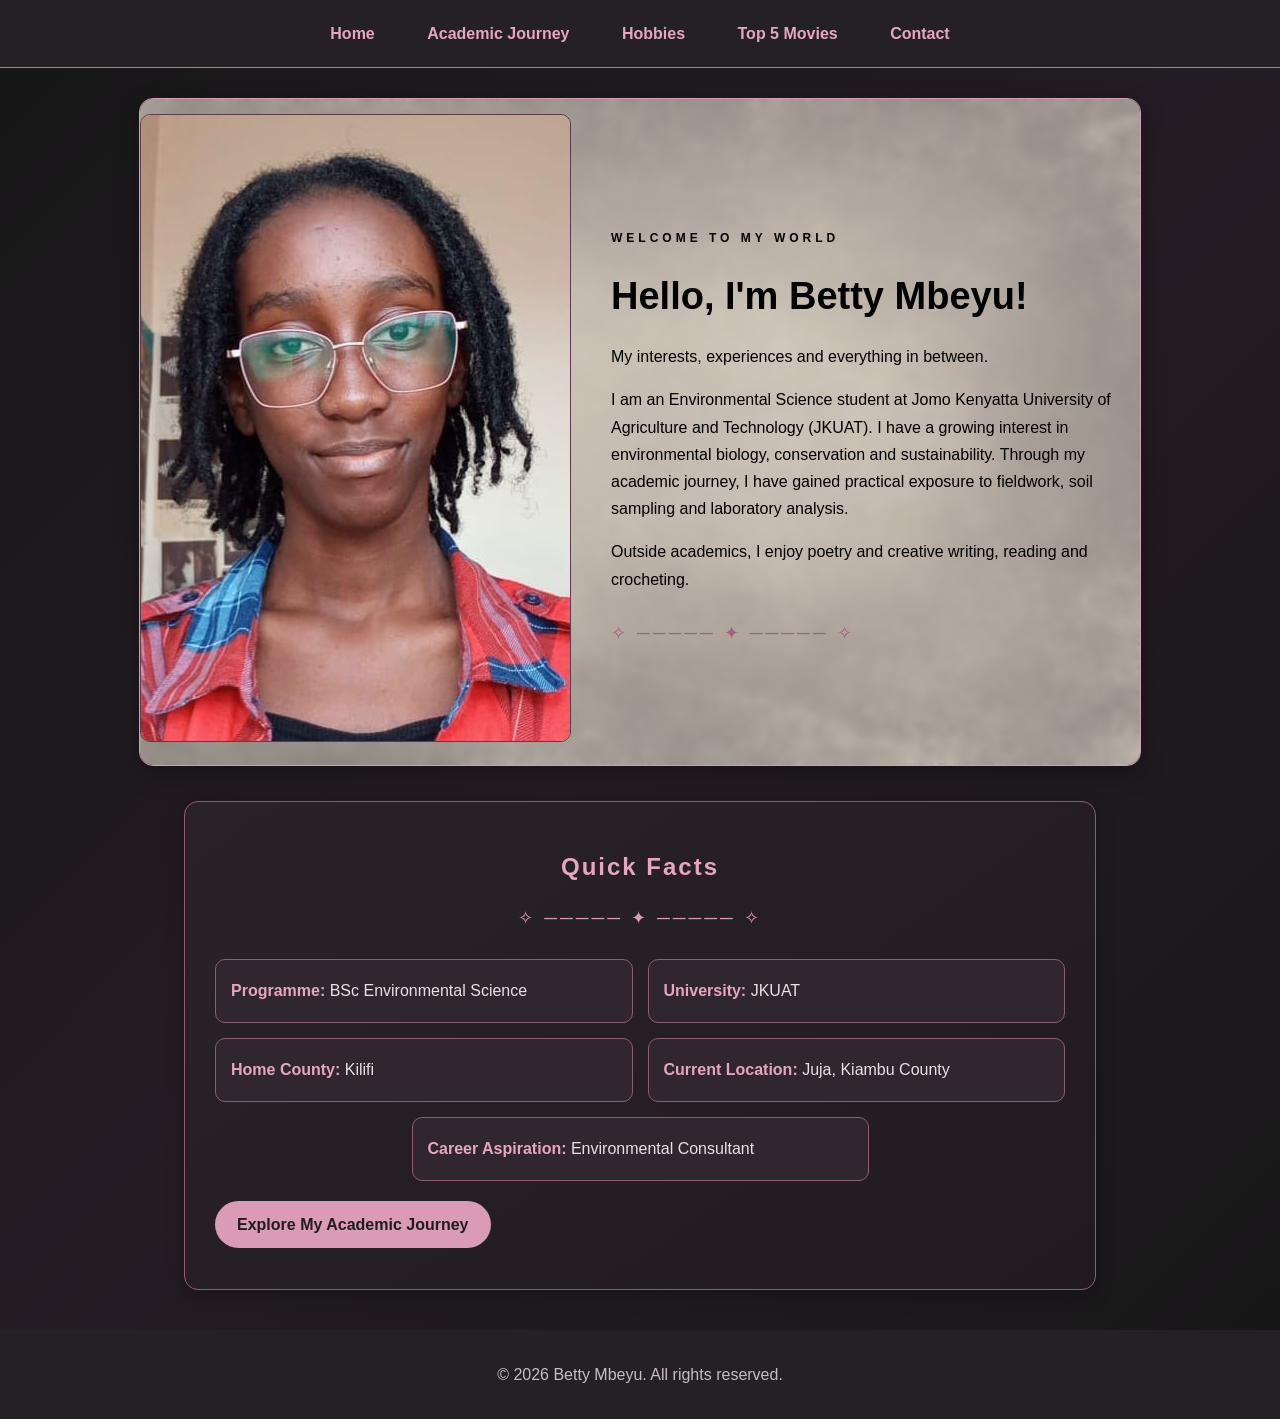
<file: index.html>
<!DOCTYPE html>
<html lang="en">
<head>
    <meta charset="UTF-8">
    <meta name="viewport" content="width=device-width, initial-scale=1.0">
    <title>Betty Mbeyu | My Portfolio</title>
	<link rel="stylesheet" href="style.css">
</head>
<body>

    <nav>
        <a href="index.html">Home</a>
        <a href="academic.html">Academic Journey</a>
        <a href="hobbies.html">Hobbies</a>
        <a href="movies.html">Top 5 Movies</a>
        <a href="contact.html">Contact</a>
    </nav>

 <div class="page-banner home-banner">

    <div class="hero-layout">

        <div class="hero-photo">
            <img src="images/betty-mbeyu.jpg" alt="Portrait of Betty Mbeyu">
        </div>

        <div class="hero-content">

            <p class="banner-label">WELCOME TO MY WORLD</p>

            <h1>Hello, I'm Betty Mbeyu!</h1>

            <p class="banner-subtitle">
                My interests, experiences and everything in between.
            </p>

            <p>
                I am an Environmental Science student at Jomo Kenyatta
                University of Agriculture and Technology (JKUAT).
                I have a growing interest in environmental biology,
                conservation and sustainability. Through my academic
                journey, I have gained practical exposure to fieldwork,
                soil sampling and laboratory analysis.
            </p>

            <p>
                Outside academics, I enjoy poetry and creative writing,
                reading and crocheting.
            </p>

            <div class="banner-decoration">✧ ───── ✦ ───── ✧</div>

        </div>

    </div>
	
 </div>

<div class="quick-facts">

<h2>Quick Facts</h2>

<div class="facts-decoration">✧ ───── ✦ ───── ✧</div>

<ul>
   <li><strong>Programme:</strong> BSc Environmental Science</li>
   <li><strong>University:</strong> JKUAT</li>
   <li><strong>Home County:</strong> Kilifi</li>
   <li><strong>Current Location:</strong> Juja, Kiambu County</li>
   <li><strong>Career Aspiration:</strong> Environmental Consultant</li>
</ul>
<p>
<a href="academic.html" class="facts-link">Explore My Academic Journey</a>
</p>

 </div>
 
<footer>
    <p>&copy; 2026 Betty Mbeyu. All rights reserved.</p>
</footer>

</body>
</html>
</file>
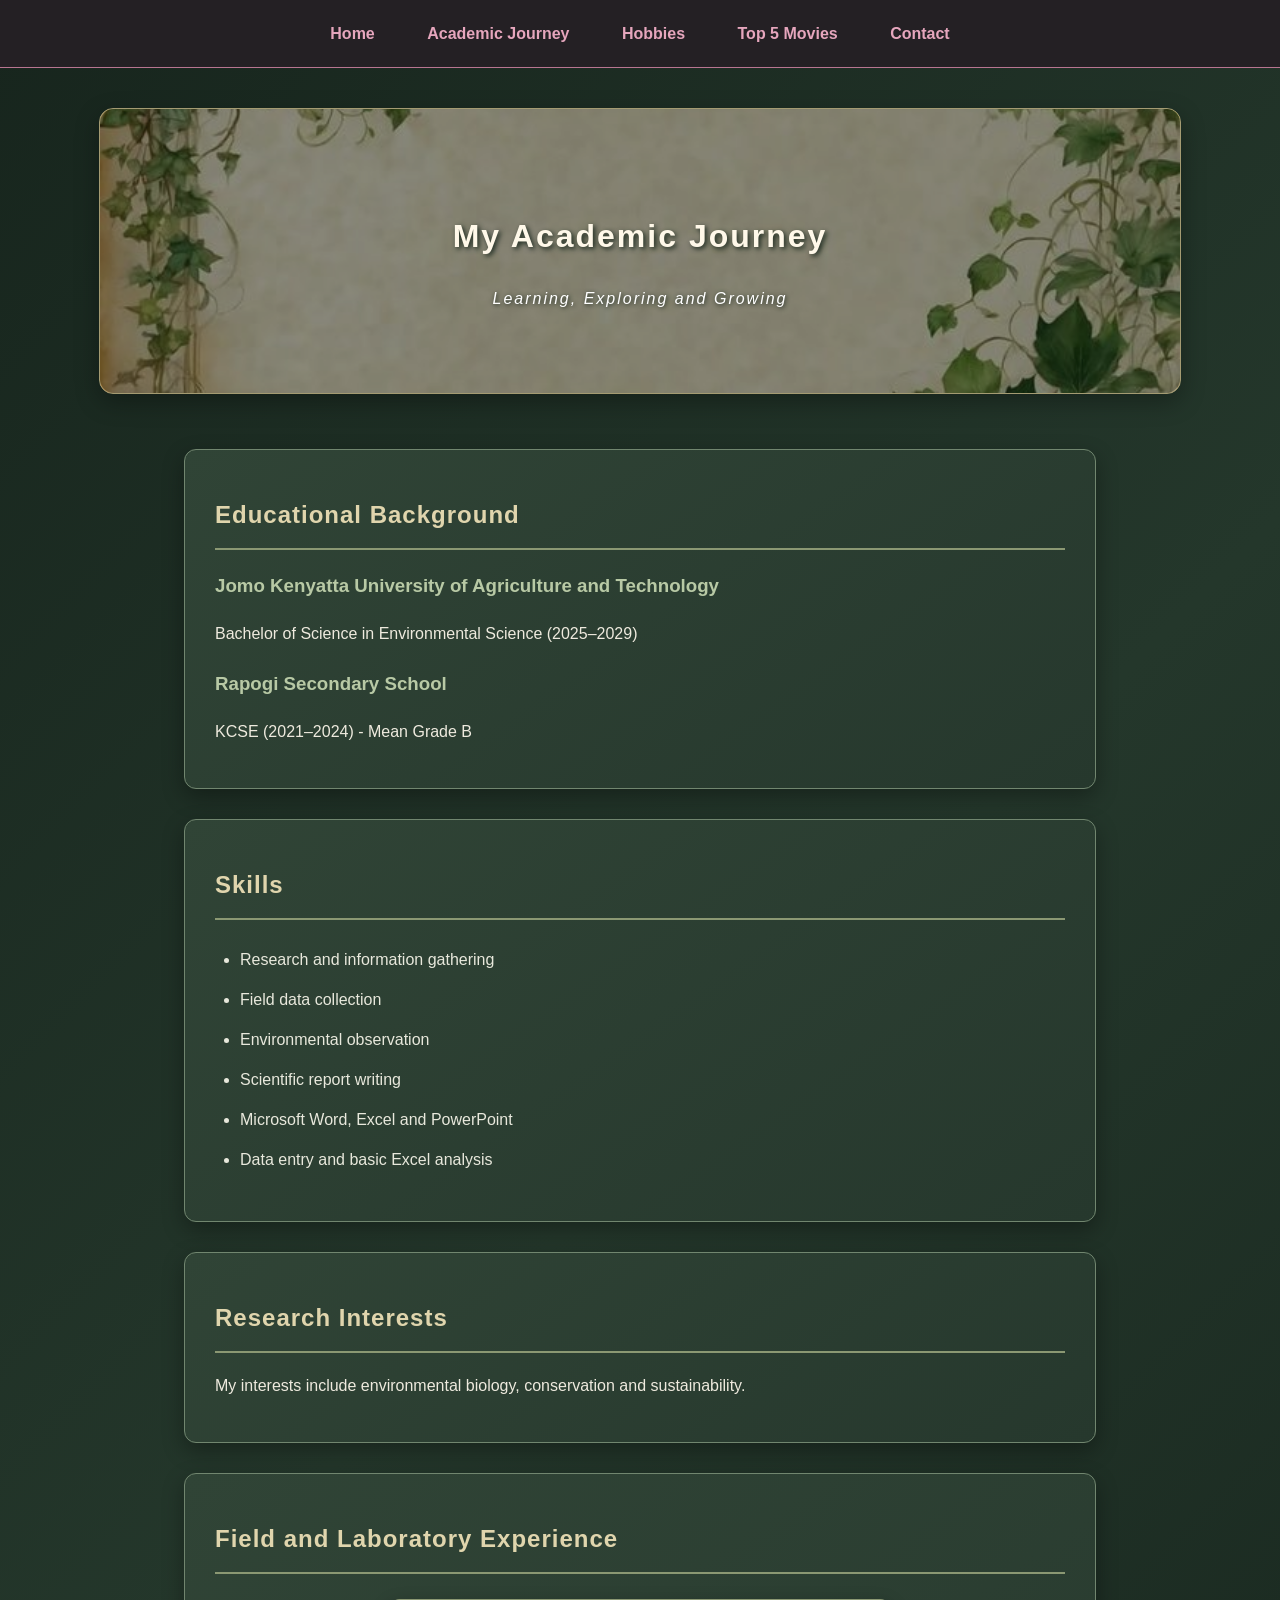
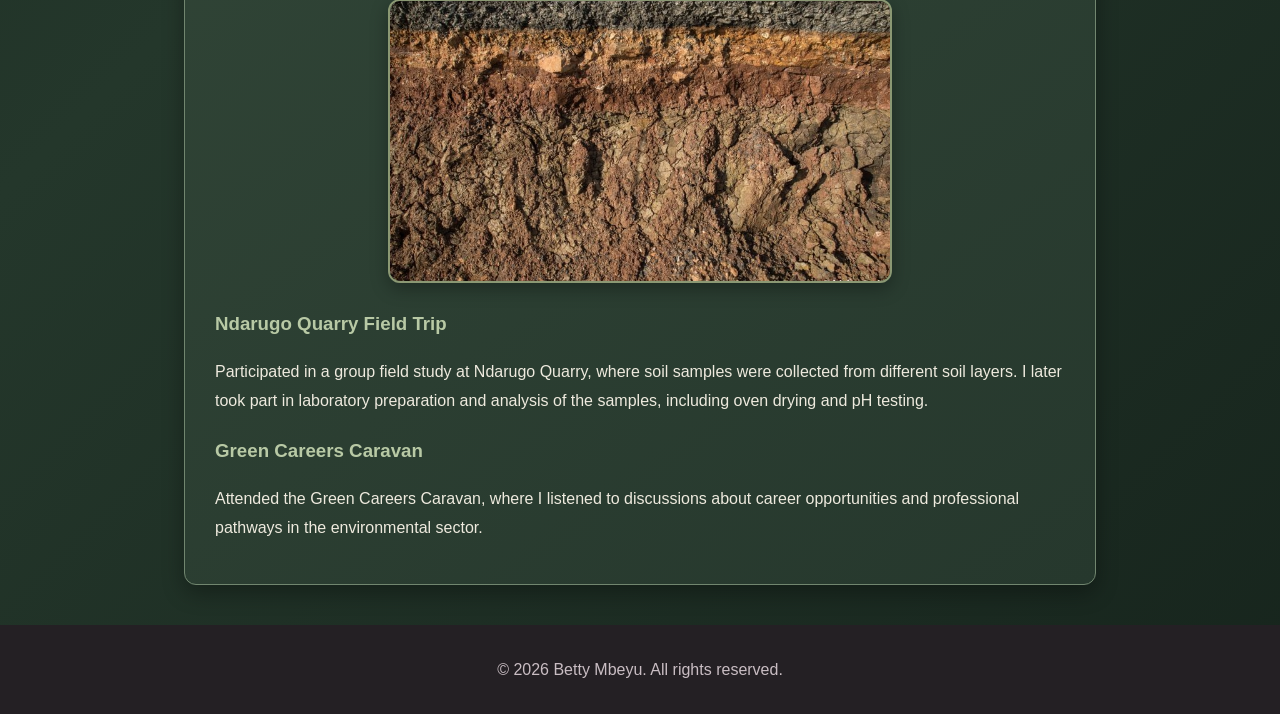
<file: academic.html>
<!DOCTYPE html>
<html lang="en">
<head>
    <meta charset="UTF-8">
    <meta name="viewport" content="width=device-width, initial-scale=1.0">
    <title>Academic Journey | Betty Mbeyu</title>
	<link rel="stylesheet" href="style.css">
</head>
<body class="academic-page">

    <nav>
        <a href="index.html">Home</a>
        <a href="academic.html">Academic Journey</a>
        <a href="hobbies.html">Hobbies</a>
        <a href="movies.html">Top 5 Movies</a>
        <a href="contact.html">Contact</a>
    </nav>

    <div class="page-banner academic-banner">
    <h1>My Academic Journey</h1>
    <p>Learning, Exploring and Growing</p>
</div>

<div class="academic-card">

    <h2>Educational Background</h2>

    <h3>Jomo Kenyatta University of Agriculture and Technology</h3>
    <p>Bachelor of Science in Environmental Science (2025–2029)</p>

    <h3>Rapogi Secondary School</h3>
    <p>KCSE (2021–2024) - Mean Grade B</p>
	
	</div>
	
	<div class="academic-card">

    <h2>Skills</h2>
    <ul>
        <li>Research and information gathering</li>
        <li>Field data collection</li>
        <li>Environmental observation</li>
        <li>Scientific report writing</li>
        <li>Microsoft Word, Excel and PowerPoint</li>
        <li>Data entry and basic Excel analysis</li>
    </ul>
	</div>
	
	<div class="academic-card">

    <h2>Research Interests</h2>
    <p>
        My interests include environmental biology,
        conservation and sustainability.
    </p>
	</div>
	
	<div class="academic-card">

    <h2>Field and Laboratory Experience</h2>
	
	<img src="images/soil-profile.jpg" alt="Close-up view of layered soil" class="soil-image">

    <h3>Ndarugo Quarry Field Trip</h3>
    <p>
        Participated in a group field study at Ndarugo Quarry,
        where soil samples were collected from different soil layers.
        I later took part in laboratory preparation and analysis
        of the samples, including oven drying and pH testing.
    </p>

    <h3>Green Careers Caravan</h3>
    <p>
        Attended the Green Careers Caravan, where I listened
        to discussions about career opportunities and professional
        pathways in the environmental sector.
    </p>
	</div>

    <footer>
        <p>&copy; 2026 Betty Mbeyu. All rights reserved.</p>
    </footer>

</body>
</html>
</file>
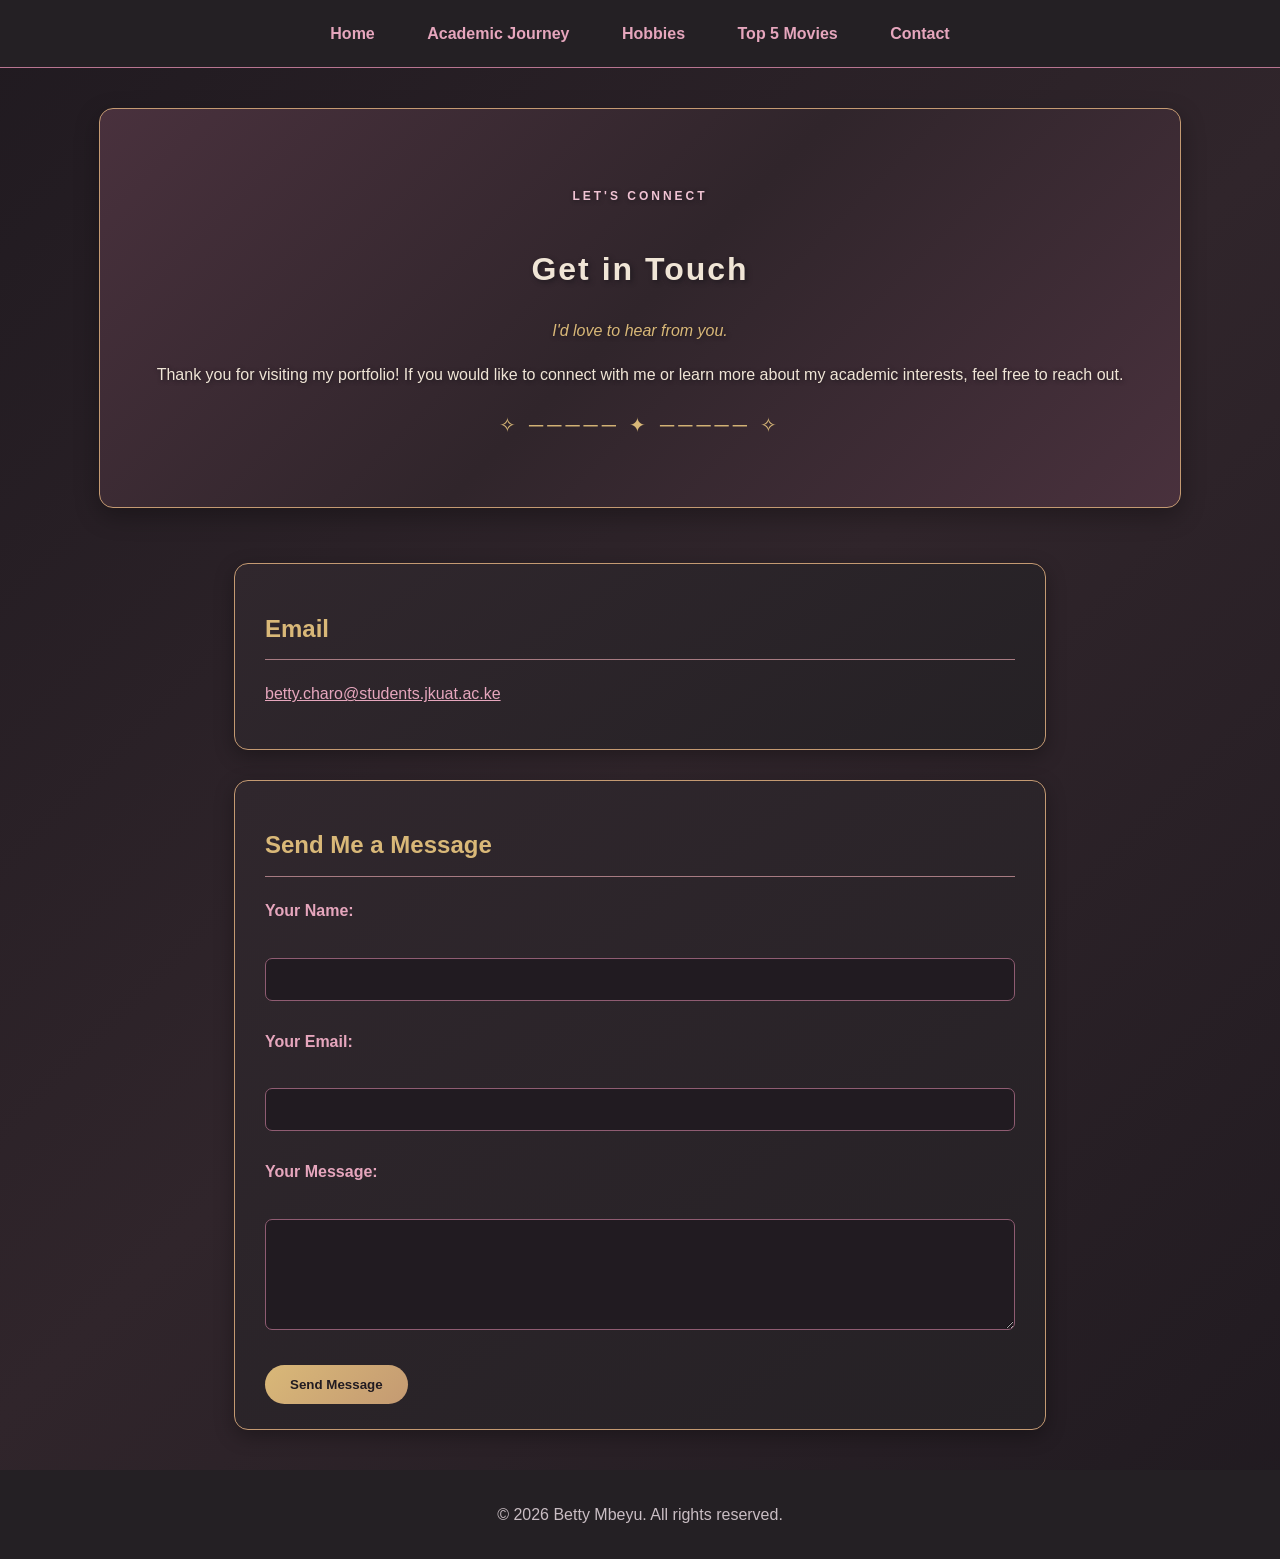
<file: contact.html>
<!DOCTYPE html>
<html lang="en">
<head>
    <meta charset="UTF-8">
    <meta name="viewport" content="width=device-width, initial-scale=1.0">
    <title>Contact | Betty Mbeyu</title>
	<link rel="stylesheet" href="style.css">
</head>
<body class="contact-page">

    <nav>
        <a href="index.html">Home</a>
        <a href="academic.html">Academic Journey</a>
        <a href="hobbies.html">Hobbies</a>
        <a href="movies.html">Top 5 Movies</a>
        <a href="contact.html">Contact</a>
    </nav>

    <div class="page-banner contact-banner">

    <p class="banner-label">LET'S CONNECT</p>

    <h1>Get in Touch</h1>

    <p class="banner-subtitle">
        I'd love to hear from you.
    </p>

    <p>
        Thank you for visiting my portfolio!
        If you would like to connect with me or learn
        more about my academic interests, feel free
        to reach out.
    </p>

    <div class="banner-decoration">✧ ───── ✦ ───── ✧</div>

</div>

    <div class="contact-card">

    <h2>Email</h2>

    <p>
        <a href="mailto:betty.charo@students.jkuat.ac.ke">
            betty.charo@students.jkuat.ac.ke
        </a>
    </p>

</div>

<div class="contact-card">

    <h2>Send Me a Message</h2>

    <form>
        <label for="name">Your Name:</label><br>
        <input type="text" id="name" name="name" required>
        <br><br>

        <label for="email">Your Email:</label><br>
        <input type="email" id="email" name="email" required>
        <br><br>

        <label for="message">Your Message:</label><br>
        <textarea id="message" name="message" rows="5" required></textarea>
        <br><br>

        <button type="submit">Send Message</button>
    </form>
	
	</div>

    <footer>
        <p>&copy; 2026 Betty Mbeyu. All rights reserved.</p>
    </footer>

</body>
</html>
</file>
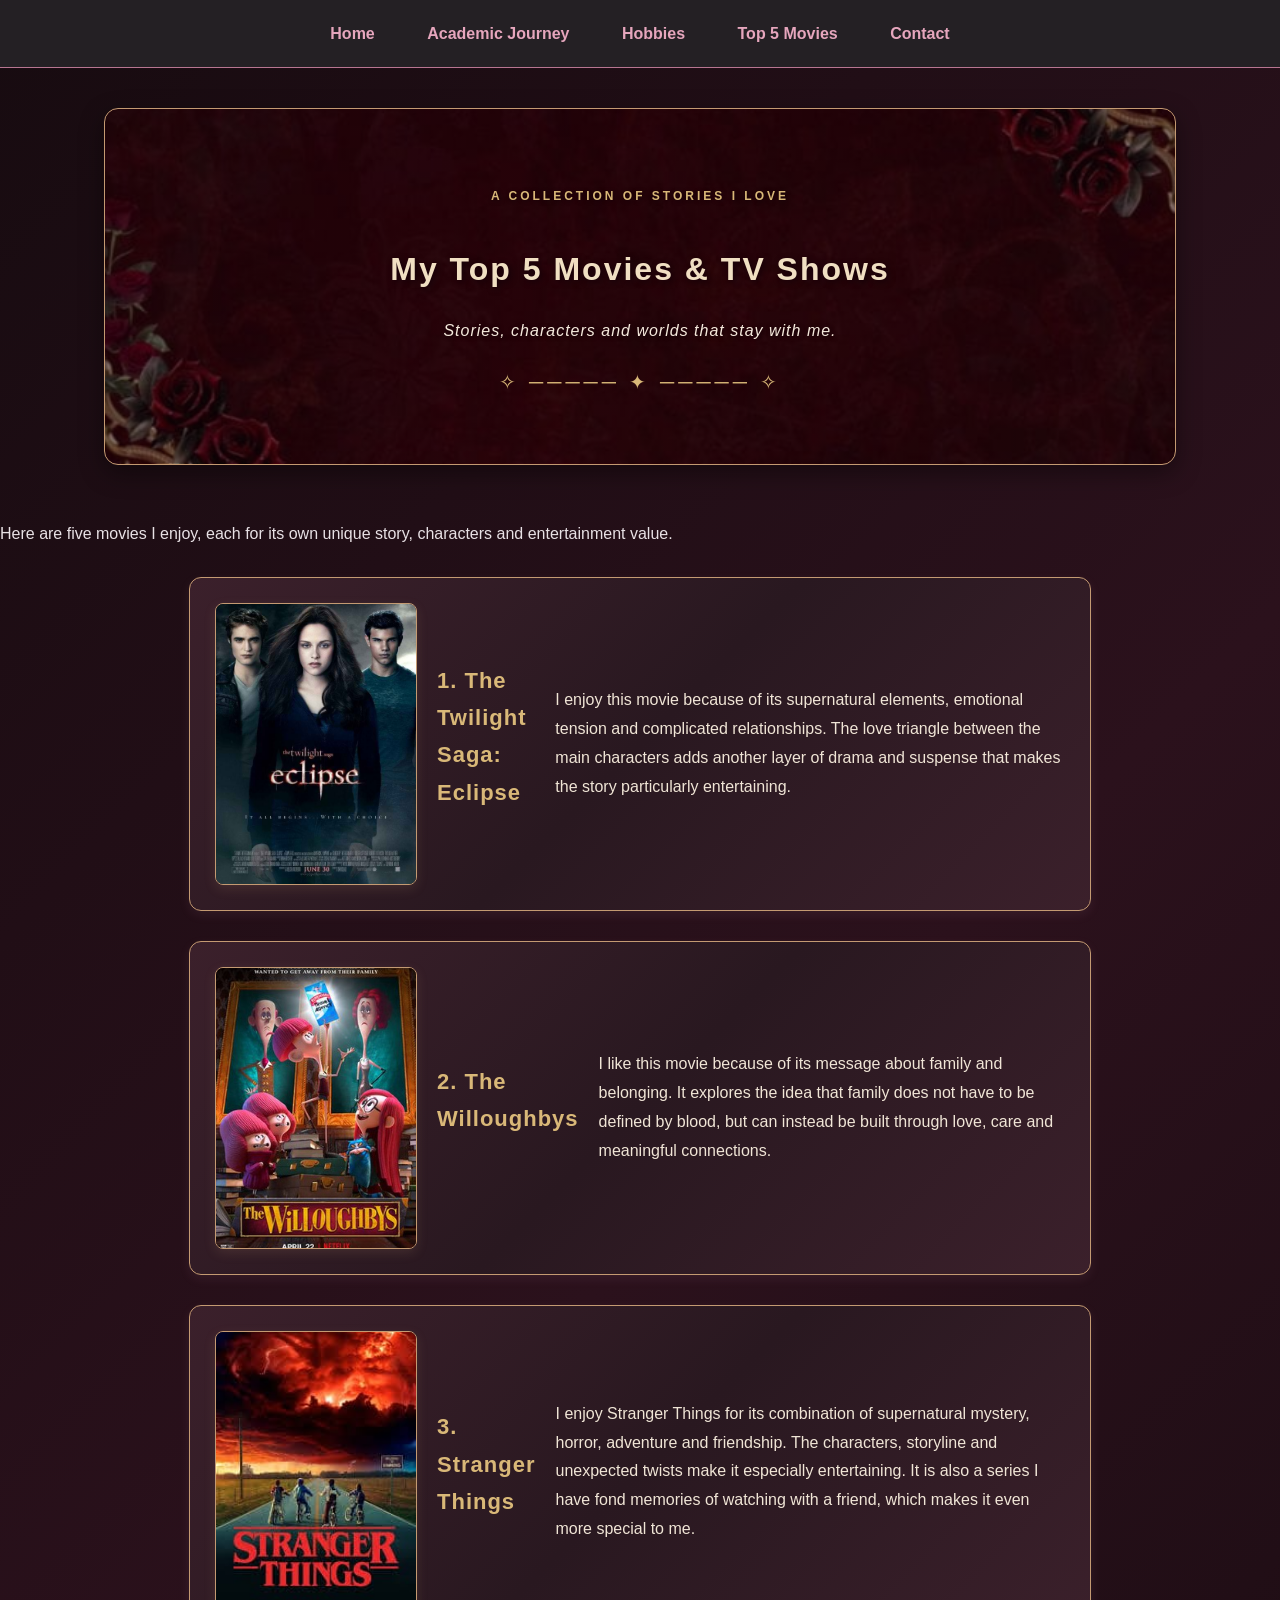
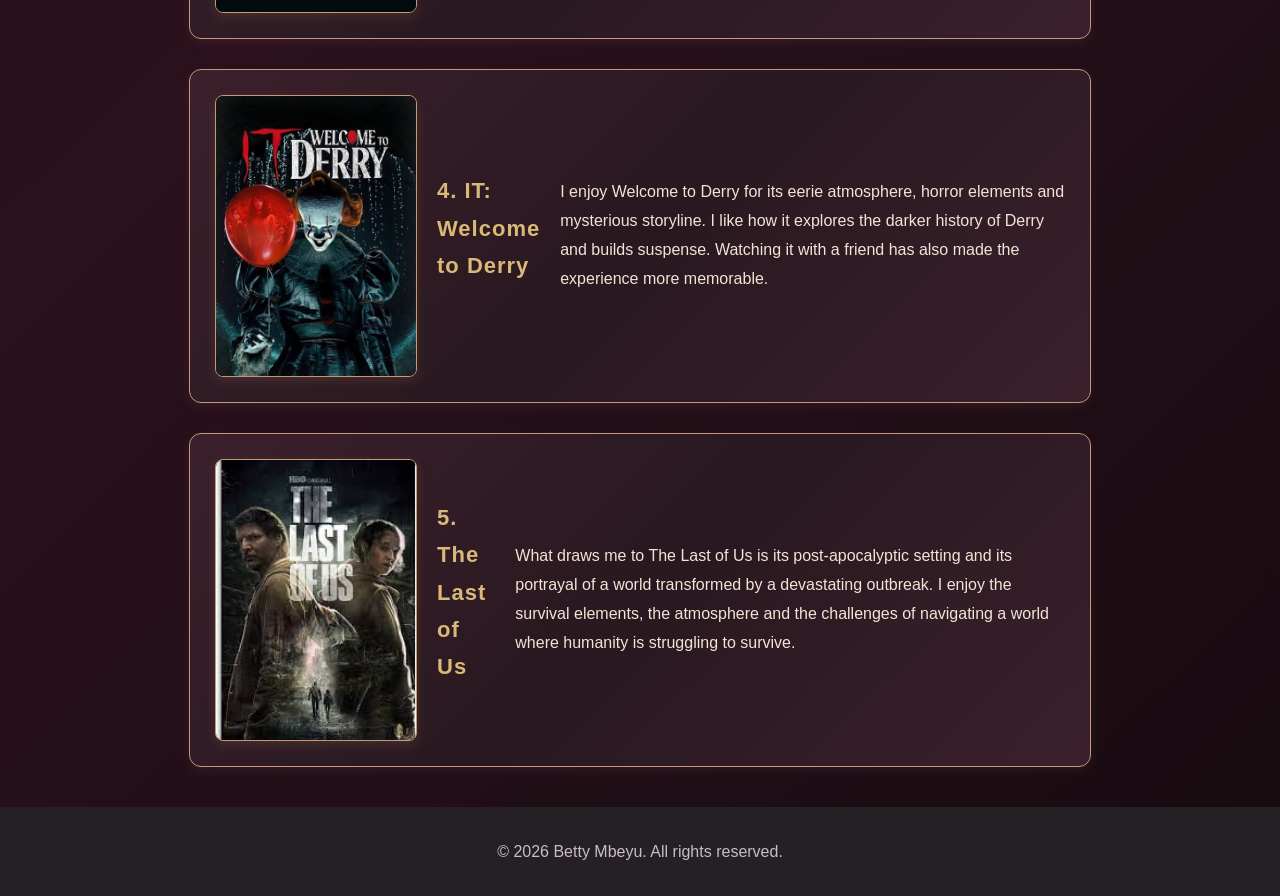
<file: movies.html>
<!DOCTYPE html>
<html lang="en">
<head>
    <meta charset="UTF-8">
    <meta name="viewport" content="width=device-width, initial-scale=1.0">
    <title>My Top 5 Movies | Betty Mbeyu</title>
	<link rel="stylesheet" href="style.css">
</head>
<body class="movies-page">

    <nav>
        <a href="index.html">Home</a>
        <a href="academic.html">Academic Journey</a>
        <a href="hobbies.html">Hobbies</a>
        <a href="movies.html">Top 5 Movies</a>
        <a href="contact.html">Contact</a>
    </nav>

<div class="page-banner movies-banner">
    <p class="banner-label">A COLLECTION OF STORIES I LOVE</p>
    <h1>My Top 5 Movies & TV Shows</h1>
    <p class="banner-subtitle">Stories, characters and worlds that stay with me.</p>
    <div class="banner-decoration">✧ ───── ✦ ───── ✧</div>
</div>

    <p>
        Here are five movies I enjoy, each for its own
        unique story, characters and entertainment value.
    </p>

<div class="movie-card">

<img src="images/eclipse.jpg" alt="The Twilight Saga: Eclipse movie poster" width="200">

  <h2>1. The Twilight Saga: Eclipse</h2>
  
   <p>
    I enjoy this movie because of its supernatural elements,
    emotional tension and complicated relationships. The
    love triangle between the main characters adds another
    layer of drama and suspense that makes the story
    particularly entertaining.
</p>

</div>

   <div class="movie-card">
   
   <img src="images/willoughbys.jpg" alt="The Willoughbys movie poster" width="200">
   
	<h2>2. The Willoughbys</h2>
	
<p>
    I like this movie because of its message about family
    and belonging. It explores the idea that family does
    not have to be defined by blood, but can instead be
    built through love, care and meaningful connections.
</p>

</div>

<div class="movie-card">
    <img src="images/stranger-things.jpeg" alt="Stranger Things series poster">

    <h2>3. Stranger Things</h2>

    <p>
        I enjoy Stranger Things for its combination of supernatural mystery,
        horror, adventure and friendship. The characters, storyline and
        unexpected twists make it especially entertaining. It is also a series
        I have fond memories of watching with a friend, which makes it even
        more special to me.
    </p>
</div>

 <div class="movie-card">
    <img src="images/welcome-to-derry.jpeg" alt="IT: Welcome to Derry series poster">

    <h2>4. IT: Welcome to Derry</h2>

    <p>
        I enjoy Welcome to Derry for its eerie atmosphere, horror elements
        and mysterious storyline. I like how it explores the darker history
        of Derry and builds suspense. Watching it with a friend has also
        made the experience more memorable.
    </p>
</div>

  <div class="movie-card">
    <img src="images/the-last-of-us.jpeg" alt="The Last of Us series poster">

    <h2>5. The Last of Us</h2>

    <p>
        What draws me to The Last of Us is its post-apocalyptic setting
        and its portrayal of a world transformed by a devastating outbreak.
        I enjoy the survival elements, the atmosphere and the challenges
        of navigating a world where humanity is struggling to survive.
    </p>
</div>

    <footer>
        <p>&copy; 2026 Betty Mbeyu. All rights reserved.</p>
    </footer>

</body>
</html>
</file>
<file: style.css>
/* General page styling */
body {
    background: linear-gradient(135deg, #171717, #241c24, #171717);
    color: #e8e1e5;
    font-family: Arial, sans-serif;
    margin: 0;
    padding: 0;
    line-height: 1.7;
}

/* Navigation bar */
nav {
    background-color: #242024;
    padding: 20px;
    text-align: center;
	border-bottom: 1px solid #b87591;
	position: sticky;
    top: 0;
    z-index: 1000;
}

nav a {
    color: #e6a6bd;
    text-decoration: none;
    margin: 0 12px;
    font-weight: bold;
	padding: 8px 12px;
    transition: color 0.3s ease;
}

nav a:hover {
    color: #ffffff;
    background-color: #49313d;
    border-radius: 5px;
}

/* Main headings */
h1 {
    color: #e6a6bd;
    text-align: center;
    margin-top: 35px;
}

h2 {
    color: #d98ba8;
}

h3 {
    color: #e6a6bd;
}

/* Paragraphs and lists */
p, li {
    font-size: 16px;
}

ul {
    line-height: 2;
}

/* Links */
a {
    color: #e6a6bd;
}

/* Contact form */
input, textarea {
    background-color: #292529;
    color: #ffffff;
    border: 1px solid #b87591;
    padding: 10px;
    border-radius: 5px;
}

button {
    background-color: #d98ba8;
    color: #171717;
    border: none;
    padding: 10px 18px;
    border-radius: 5px;
    cursor: pointer;
}

/* Footer */
footer {
    background-color: #242024;
    color: #c9bdc3;
    text-align: center;
    padding: 15px;
    margin-top: 40px;
}
/* Movie cards */
.movie-card {
    display: flex;
    align-items: center;
    gap: 20px;
    background: linear-gradient(135deg, #3b202b, #291820, #3b202b);
    border: 1px solid #c49a72;
    border-radius: 12px;
    padding: 25px;
    margin: 30px auto;
    max-width: 850px;
    text-align: left;
    box-shadow: 0 5px 18px rgba(0, 0, 0, 0.3);
}

.movie-card img {
    width: 200px;
    height: 280px;
    object-fit: cover;
    border-radius: 8px;
    margin: 0;
    flex-shrink: 0;
	border: 1px solid #c49a72;
    box-shadow: 0 4px 12px rgba(196, 154, 114, 0.15);
}

.movie-card h2 {
    margin-top: 10px;
}

.movie-card p {
    margin-bottom: 5px;
}
/* Movie page layout */
.movie-card {
    text-align: left;
    box-shadow: 0 4px 12px rgba(230, 166, 189, 0.08);
}
img {
    border-radius: 10px;
    margin: 15px 0;
    border: 1px solid #5c3b4a;
}
/* Profile photo */
body > img {
    display: block;
    margin: 20px auto;
}
.profile-photo {
    width: 220px;
    height: auto;
    border: 2px solid #e6a6bd;
    border-radius: 15px;
    display: block;
    margin: 20px auto;
}

/* Crochet project gallery */
.hobby-gallery {
    display: flex;
    flex-wrap: wrap;
    justify-content: center;
    gap: 20px;
    margin: 25px auto;
}

.gallery-item {
    background-color: #242024;
    border: 1px solid #5c3b4a;
    border-radius: 10px;
    padding: 12px;
    width: 220px;
    text-align: center;
}

.gallery-item img {
    width: 100%;
    height: 220px;
    object-fit: cover;
    border-radius: 8px;
    margin: 0;
}

.gallery-item p {
    margin: 12px 0 5px;
    font-size: 14px;
}

/* Poetry gallery */
.poetry-gallery {
    display: flex;
    flex-wrap: nowrap;
    justify-content: center;
    gap: 25px;
    margin: 25px auto;
}

.poetry-card {
    background-color: #242024;
    border: 1px solid #5c3b4a;
    border-radius: 10px;
    padding: 18px;
    width: 240px;
    text-align: center;
    box-shadow: 0 4px 12px rgba(230, 166, 189, 0.08);
}

.poetry-card img {
    width: 100%;
    height: auto;
    border-radius: 8px;
    margin: 10px 0;
}

.poetry-card h3 {
    margin-top: 5px;
}

.poetry-card p {
    font-size: 14px;
    margin-bottom: 5px;
}

/* Journal section */
.journal-card {
    background-color: #242024;
    border: 1px solid #5c3b4a;
    border-radius: 10px;
    padding: 18px;
    max-width: 400px;
    margin: 25px auto;
    text-align: center;
    box-shadow: 0 4px 12px rgba(230, 166, 189, 0.08);
}

.journal-card img {
    width: 100%;
    height: auto;
    border-radius: 8px;
    margin: 0;
}

/* Reading card */
.reading-card {
    display: flex;
    align-items: center;
    gap: 25px;
    background-color: #242024;
    border: 1px solid #5c3b4a;
    border-radius: 10px;
    padding: 20px;
    max-width: 650px;
    margin: 25px auto;
    box-shadow: 0 4px 12px rgba(230, 166, 189, 0.08);
}

.reading-card img {
    width: 210px;
    height: auto;
    border-radius: 8px;
    margin: 0;
}

.reading-card p {
    flex: 1;
    font-size: 16px;
}

/* Sims 4 gallery */
.sims-gallery {
    display: flex;
    flex-wrap: wrap;
    justify-content: center;
    gap: 25px;
    margin: 25px auto;
}

.sim-card {
    background-color: #242024;
    border: 1px solid #5c3b4a;
    border-radius: 10px;
    padding: 15px;
    width: 280px;
    text-align: center;
    box-shadow: 0 4px 12px rgba(230, 166, 189, 0.08);
}

.sim-card img {
    width: 100%;
    height: 220px;
    object-fit: cover;
    border-radius: 8px;
    margin: 0;
}

.sim-card p {
    font-size: 14px;
    margin: 12px 0 5px;
}

/* Home page banner */
.home-banner {
    background-image: url("images/home-postcard.jpg");
    background-size: cover;
    background-position: center;
    border: 1px solid #d99bb5;
    border-radius: 14px;
    padding: 0;
    margin: 30px auto;
    max-width: 1000px;
    text-align: center;
    box-shadow: 0 8px 25px rgba(0, 0, 0, 0.3);
	position: relative;
    isolation: isolate;
    overflow: hidden;
}

.home-banner::before {
    content: "";
    position: absolute;
    inset: 0;
    background: rgba(255, 250, 245, 0.48);
    backdrop-filter: blur(3px);
    z-index: 0;
}

.banner-label {
    color: #49313d;
    font-size: 12px;
    letter-spacing: 4px;
    font-weight: bold;
    margin-bottom: 15px;
}

.home-banner h1 {
    color: #211820;
    font-size: 38px;
    margin: 10px 0;
}

.banner-subtitle {
    color: #49313d;
    font-size: 16px;
    margin: 15px 0;
}

.banner-decoration {
    color: #a65f80;
    letter-spacing: 3px;
    margin-top: 25px;
    font-size: 18px;
}

/* Home hero layout */
.hero-layout {
    display: flex;
    align-items: center;
    gap: 40px;
    text-align: left;
	position: relative;
    z-index: 1;
}

.hero-photo {
    flex: 0 0 38%;
    text-align: center;
    align-self: stretch;
}
}

.hero-photo img {
    display: block;
    width: 100%;
    max-width: none;
    height: 100%;
    min-height: 490px;
    object-fit: cover;
    border: none;
    border-radius: 0;
    margin: 0;
}
}

.hero-content {
    flex: 1;
    padding-top: 25px;
    padding-bottom: 25px;
}

.hero-content h1 {
    text-align: left;
    color: #000000;
}

.hero-content p {
    line-height: 1.7;
    color: #000000;
}

/* Quick Facts panel */
.quick-facts {
    background: linear-gradient(145deg, #292229, #211b21);
    border: 1px solid #8f5c72;
    border-radius: 14px;
    padding: 25px 30px;
    margin: 35px auto;
    max-width: 850px;
    box-shadow: 0 5px 18px rgba(0, 0, 0, 0.25);
}
/* Quick Facts grid */
.quick-facts ul {
    list-style: none;
    padding: 0;
    margin: 20px 0;
    display: grid;
    grid-template-columns: repeat(2, 1fr);
    gap: 15px;
}

.quick-facts li {
    background-color: #302630;
    border: 1px solid #8f5c72;
    border-radius: 10px;
    padding: 15px;
}
.quick-facts li:last-child {
    grid-column: 1 / -1;
    justify-self: center;
    width: 50%;
}
.quick-facts li strong {
    color: #e6a6bd;
}
.quick-facts h2 {
    text-align: center;
    color: #e6a6bd;
    margin-bottom: 25px;
    letter-spacing: 2px;
}
.facts-decoration {
    text-align: center;
    color: #d99bb5;
    font-size: 18px;
    letter-spacing: 3px;
    margin: -10px 0 25px;
}

.facts-link {
    display: inline-block;
    background-color: #d99bb5;
    color: #211b21;
    text-decoration: none;
    padding: 10px 22px;
    border-radius: 25px;
    font-weight: bold;
    transition: all 0.3s ease;
}

.facts-link:hover {
    background-color: #f0c3d3;
    transform: translateY(-3px);
    box-shadow: 0 5px 12px rgba(217, 155, 181, 0.25);
}

/* Academic page banner */
.academic-banner {
    background-image: url("images/academic-banner.jpg");
    background-size: cover;
    background-position: center;
    border: 1px solid #a49b72;
    border-radius: 14px;
    padding: 65px 40px;
    margin: 40px auto 55px;
    max-width: 1000px;
    text-align: center;
    box-shadow: 0 8px 25px rgba(0, 0, 0, 0.3);
	position: relative;
    isolation: isolate;
}

.academic-banner::before {
    content: "";
    position: absolute;
    inset: 0;
    background: rgba(15, 30, 20, 0.45);
    border-radius: 14px;
    z-index: -1;
}

.academic-banner h1 {
    color: #fff8e9;
    text-align: center;
    text-shadow: 2px 2px 5px #17251b;
	letter-spacing: 2px;
}

.academic-banner p {
    color: #ffffff;
    font-style: italic;
    text-shadow: 1px 1px 4px #17251b;
	letter-spacing: 2px;
}

/* Academic content panels */
.academic-card {
    background: linear-gradient(145deg, #304436, #26382d);
    border: 1px solid #71866f;
    border-radius: 12px;
    padding: 25px 30px;
    margin: 30px auto;
    max-width: 850px;
    box-shadow: 0 8px 22px rgba(0, 0, 0, 0.32);
	transition: transform 0.3s ease, box-shadow 0.3s ease;
}

.academic-card:hover {
    transform: translateY(-5px);
    box-shadow: 0 12px 28px rgba(0, 0, 0, 0.4);
}

.academic-card h2 {
    color: #e0d5ad;
    border-bottom: 2px solid #8b9873;
    padding-bottom: 12px;
    letter-spacing: 1px;
}
.academic-card p {
    line-height: 1.8;
    color: #eeeade;
}
.academic-card ul {
    padding-left: 25px;
}

.academic-card li {
    padding: 4px 0;
    color: #e8e8dc;
}

.academic-card h3,
.academic-card h4 {
    color: #b8c9a5;
}

/* Academic page background */
.academic-page {
    background: linear-gradient(135deg, #17251d, #24372b, #17251d);
    color: #eeeade;
}

.soil-image {
    display: block;
    width: 100%;
    max-width: 500px;
    height: 280px;
    object-fit: cover;
    border-radius: 12px;
    border: 2px solid #8b9873;
    margin: 25px auto;
    box-shadow: 0 6px 18px rgba(0, 0, 0, 0.3);
}

/* Hobbies page banner */
.hobbies-banner {
    background-image:
        linear-gradient(rgba(36, 32, 36, 0.45), rgba(36, 32, 36, 0.45)),
        url("images/hobbies-banner.jpg");
    background-size: cover;
    background-position: center;
    border: 1px solid #c49a72;
    border-radius: 14px;
    padding: 65px 35px;
    margin: 40px auto 55px;
    max-width: 1000px;
    text-align: center;
    box-shadow: 0 8px 25px rgba(0, 0, 0, 0.35);
}

.hobbies-banner h1 {
    color: #f0e5d6;
    text-shadow: 2px 2px 5px #242024;
}

.hobbies-banner p {
    color: #f0e5d6;
    text-shadow: 1px 1px 4px #242024;
}

.hobbies-banner .banner-label {
    color: #f0c3d3;
    letter-spacing: 3px;
    font-weight: bold;
}

.hobbies-banner .banner-subtitle {
    font-style: italic;
    letter-spacing: 1px;
}

/* Hobbies content panels */
.hobby-section {
    background: linear-gradient(145deg, #30272d, #252125);
    border: 1px solid #a77b82;
    border-radius: 14px;
    padding: 25px 30px;
    margin: 35px auto;
    max-width: 850px;
    box-shadow: 0 8px 22px rgba(0, 0, 0, 0.3);
}

/* Spotify playlist */
.spotify-player {
    max-width: 100%;
    margin: 25px auto;
    border: 1px solid #a77b82;
    border-radius: 12px;
    overflow: hidden;
    box-shadow: 0 5px 18px rgba(0, 0, 0, 0.3);
}

.spotify-player iframe {
    display: block;
    width: 100%;
    height: 352px;
    border: none;
}

.hobby-section h3 {
    color: #e6a6bd;
    border-bottom: 1px solid #a77b82;
    padding-bottom: 8px;
    margin-top: 25px;
}

/* Image lightbox */
.image-lightbox {
    display: none;
    position: fixed;
    z-index: 9999;
    inset: 0;
    background: rgba(0, 0, 0, 0.92);
    justify-content: center;
    align-items: center;
    padding: 30px;
}

.image-lightbox img {
    max-width: 90%;
    max-height: 85vh;
    object-fit: contain;
    border: 2px solid #c49a72;
    border-radius: 10px;
    margin: 0;
}

.close-lightbox {
    position: absolute;
    top: 20px;
    right: 30px;
    background: none;
    color: #f0e5d6;
    font-size: 40px;
    cursor: pointer;
}
/* Hobbies section headings */
.hobby-section h2 {
    color: #f0e5d6;
}

.hobby-section h3 {
    color: #e6a6bd;
    border-bottom: 1px solid #a77b82;
    padding-bottom: 8px;
    margin-top: 25px;
}

.hobby-section h4 {
    color: #c49a72;
}

/* Hobbies paragraph text */
.hobby-section p {
    color: #d6c9c4;
}
.hobbies-banner .banner-decoration {
    color: #c49a72;
    font-size: 20px;
    letter-spacing: 4px;
    margin-top: 20px;
    text-shadow: 1px 1px 3px #242024;
}
/* Movies page banner */
.movies-banner {
    background-image:
    linear-gradient(rgba(20, 0, 8, 0.55), rgba(20, 0, 8, 0.55)),
    url("images/movies-banner.jpeg");
    background-size: cover;
    background-position: center;
    border: 1px solid #c49a72;
    border-radius: 14px;
    padding: 65px 35px;
    margin: 40px auto 55px;
    max-width: 1000px;
    text-align: center;
    box-shadow: 0 8px 25px rgba(0, 0, 0, 0.4);
}

/* Movies banner typography */
.movies-banner h1 {
    color: #f0dfc2;
    text-shadow: 2px 2px 6px #140008;
    letter-spacing: 2px;
}

.movies-banner p {
    color: #f5e9dc;
    text-shadow: 1px 1px 4px #140008;
}

.movies-banner .banner-label {
    color: #d9b878;
    letter-spacing: 3px;
    font-weight: bold;
}

.movies-banner .banner-subtitle {
    font-style: italic;
    letter-spacing: 1px;
}

.movies-banner .banner-decoration {
    color: #d9b878;
    font-size: 20px;
    letter-spacing: 4px;
    margin-top: 20px;
}

.movie-card h2 {
    color: #d9b878;
    margin-top: 0;
    margin-bottom: 15px;
    letter-spacing: 1px;
	font-size: 22px;
}
.movie-card p {
    color: #f0e5d6;
    line-height: 1.8;
    font-size: 16px;
    margin: 0;
}

.movie-card {
    transition: border-color 0.3s ease, box-shadow 0.3s ease;
}

.movie-card:hover {
    border-color: #e0bd83;
    box-shadow: 0 8px 25px rgba(196, 154, 114, 0.2);
}

body.movies-page {
    background: linear-gradient(135deg, #170b10, #2b111c, #170b10);
}

body.contact-page {
    background: linear-gradient(135deg, #201a20, #30252b, #201a20);
}

/* Contact page banner */
.contact-banner {
    background: linear-gradient(135deg, #49313d, #30252b, #49313d);
    border: 1px solid #c49a72;
    border-radius: 14px;
    padding: 65px 40px;
    margin: 40px auto 55px;
    max-width: 1000px;
    text-align: center;
    box-shadow: 0 8px 25px rgba(0, 0, 0, 0.3);
}

.contact-banner h1 {
    color: #f0e5d6;
    letter-spacing: 2px;
    text-shadow: 2px 2px 5px #201a20;
}

.contact-banner p {
    color: #f0e5d6;
    text-shadow: 1px 1px 4px #201a20;
}

.contact-banner .banner-label {
    color: #f0c3d3;
    letter-spacing: 3px;
    font-weight: bold;
}

.contact-banner .banner-subtitle {
    color: #d9b878;
    font-style: italic;
}

.contact-banner .banner-decoration {
    color: #d9b878;
    font-size: 20px;
    letter-spacing: 4px;
    margin-top: 20px;
}

/* Contact information panels */
.contact-card {
    background: linear-gradient(145deg, #30272d, #252125);
    border: 1px solid #c49a72;
    border-radius: 14px;
    padding: 25px 30px;
    margin: 30px auto;
    max-width: 750px;
    box-shadow: 0 6px 20px rgba(0, 0, 0, 0.3);
}

.contact-card h2 {
    color: #d9b878;
    border-bottom: 1px solid #a77b82;
    padding-bottom: 10px;
}

.contact-card p {
    color: #f0e5d6;
}

/* Contact form styling */
.contact-card label {
    display: block;
    color: #e6a6bd;
    font-weight: bold;
    margin-bottom: 6px;
}

.contact-card input,
.contact-card textarea {
    width: 100%;
    box-sizing: border-box;
    padding: 12px;
    background-color: #211b21;
    color: #f0e5d6;
    border: 1px solid #8f5c72;
    border-radius: 7px;
    font-family: Arial, sans-serif;
    font-size: 15px;
}

.contact-card textarea {
    resize: vertical;
}

.contact-card button {
    background: linear-gradient(135deg, #d9b878, #c49a72);
    color: #211b21;
    padding: 12px 25px;
    border-radius: 25px;
    font-weight: bold;
    transition: all 0.3s ease;
}

.contact-card button:hover {
    background: #f0d5a3;
    box-shadow: 0 5px 15px rgba(196, 154, 114, 0.3);
    transform: translateY(-2px);
}
</file>
